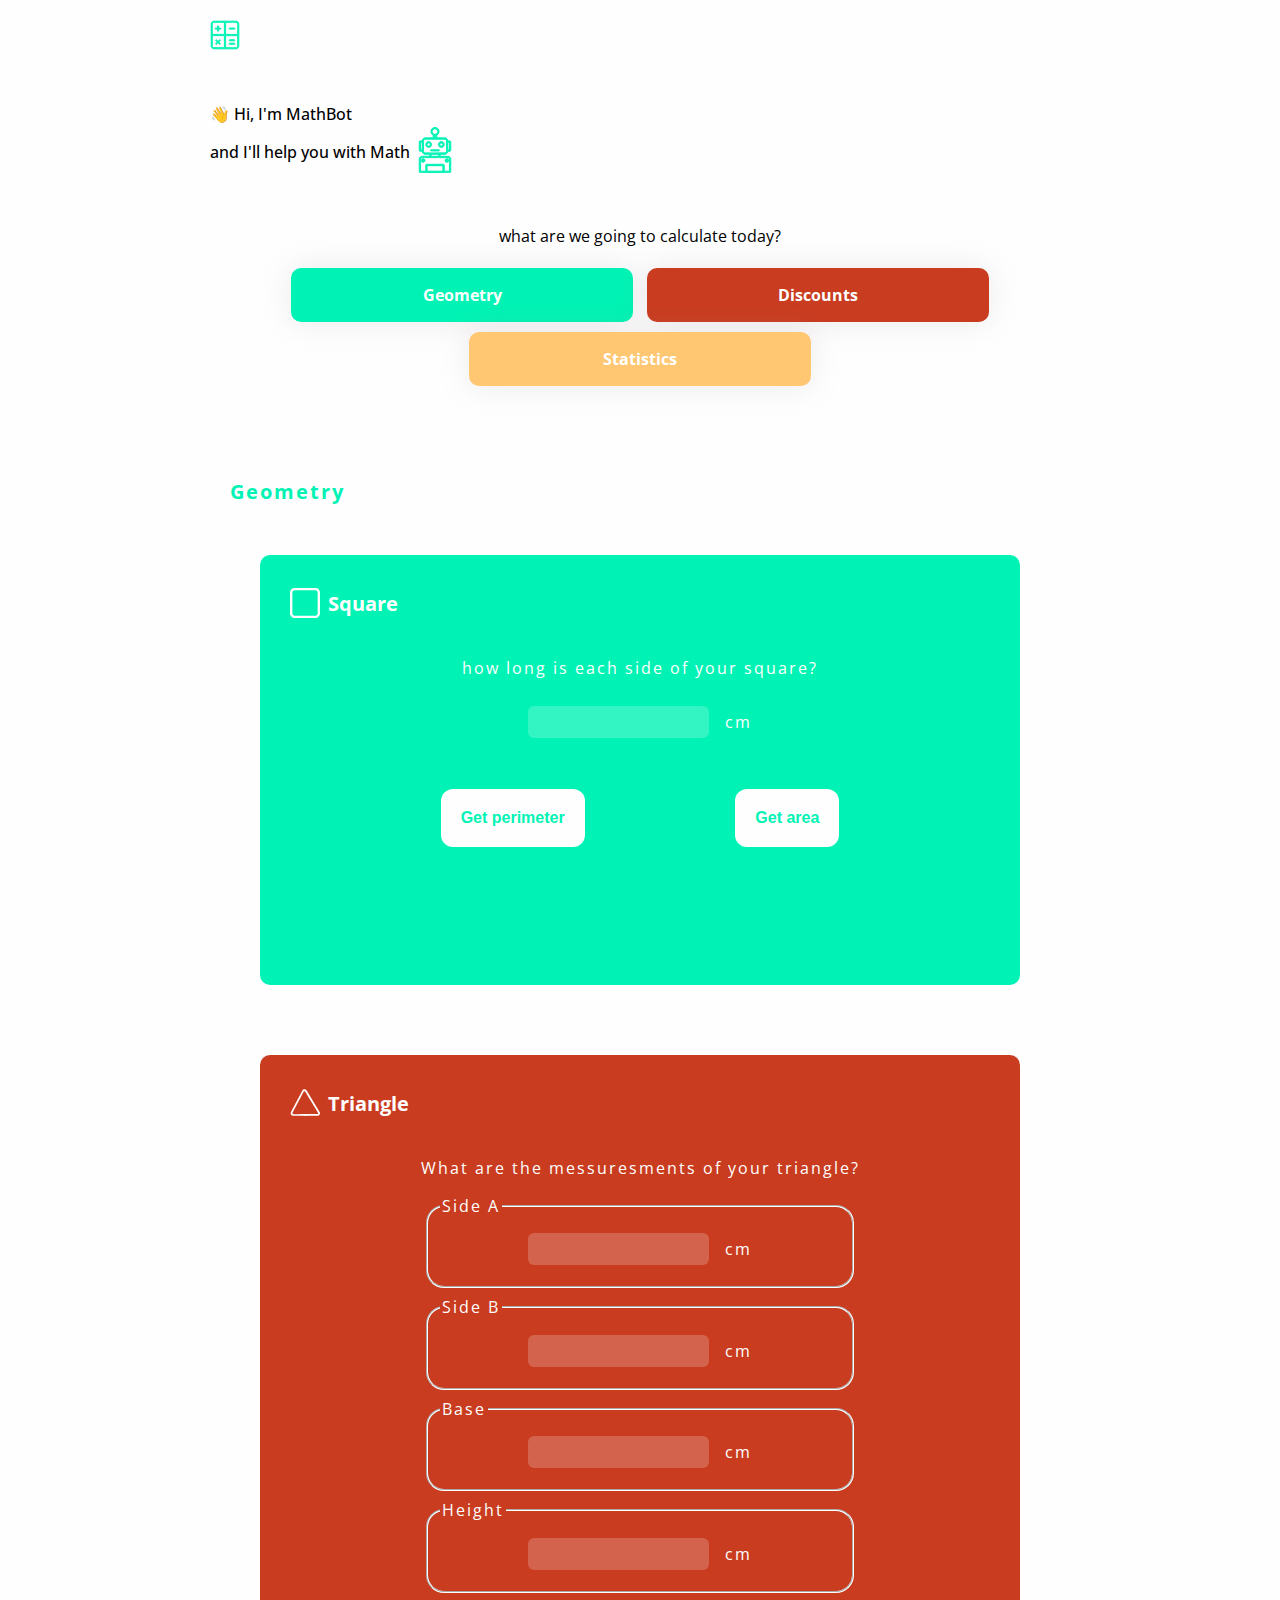
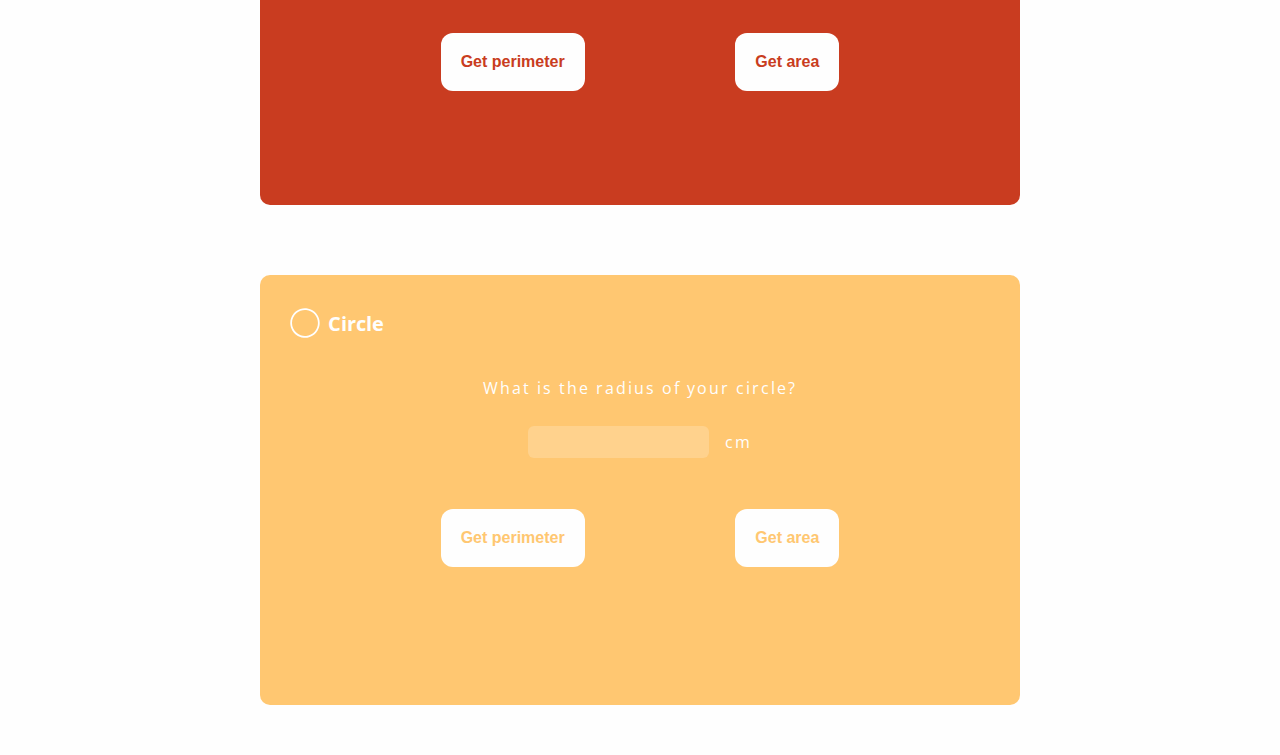
<file: index.html>
<!DOCTYPE html>
<html lang="en">
  <head>
    <meta charset="UTF-8" />
    <meta http-equiv="X-UA-Compatible" content="IE=edge" />
    <meta name="viewport" content="width=device-width, initial-scale=1.0" />
    <title>Geometric Figures</title>
    <link rel="stylesheet" href="./style.css">
    <link rel="preconnect" href="https://fonts.googleapis.com">
    <link rel="preconnect" href="https://fonts.gstatic.com" crossorigin>
    <link href="https://fonts.googleapis.com/css2?family=Open+Sans:wght@400;500;700&display=swap" rel="stylesheet">
  </head>
  <body>
    <header class="header">
        <nav class="header__nav">
          <a href=""><img src="./img/calc.svg" alt="math icon" class="header__img"></a></nav>
          <h1 class="header__title">👋 Hi, I'm MathBot</h1>
          <div class="header__text">
            <p>and I'll help you with Math</p>
            <img src="./img/robot.svg" alt="robot icon" class="header__text__img">
          </div>
          <div class="links">
            <p>what are we going to calculate today?</p>
            <ul class="links__container">
              <li class="links__box"><a href="./index.html">Geometry</a></li>
              <li class="links__box"><a href="./discount.html">Discounts</a></li> 
              <li class="links__box"><a href="./statistic.html">Statistics</a></li>
            </ul>
          </div>
    </header>
    <main>
      <div class="main">
        
        <form class="section">
          <h2 class="section__title">Geometry</h2>
          <div class="calc calc--square-height">
            <div class="calc__title">
              <img src="./img/square.svg" alt="square icon" class="calc__img">
              <p>Square</p>
            </div>
            <label for="squareValue" class="calc__label">
              <p class="calc__text">how long is each side of your square?</p> 
              <div class="calc__input">
                <input type="number" id="squareValue" class="calc__input__item">
                <p>cm</p>
              </div>
            </label>
            <div class="calc__buttons">
              <button class="calc__buttons__item" type="button" onclick="calcSquarePerimeter()">Get perimeter</button>
              <button class="calc__buttons__item" type="button" onclick="calcSquareArea()">Get area</button>
            </div>
            <div class="calc__results" id="squareCalcResults">
              
            </div>
          </div>
        </form>
      
        <form class="section">
          <div class="calc calc--secondary calc--triangle-height">
            <div class="calc__title">
              <img src="./img/triangle.svg" alt="triangle icon" class="calc__img">
              <p>Triangle</p>
            </div>
            <label class="calc__label">
              <p class="calc__text">What are the messuresments of your triangle?</p>
              <fieldset class="calc__input calc__input--field-set">
                <legend>Side A</legend>
                <input type="number" id="valueSideA" class="calc__input__item">
                <p>cm</p>
              </fieldset>
              <fieldset class="calc__input calc__input--field-set">
                <legend>Side B</legend>
                <input type="number" id="valueSideB" class="calc__input__item">
                <p>cm</p>
              </fieldset>
              <fieldset class="calc__input calc__input--field-set">
                <legend>Base</legend>
                <input type="number" id="valueBase" class="calc__input__item">
                <p>cm</p>
              </fieldset>
              <fieldset class="calc__input calc__input--field-set">
                <legend>Height</legend>
                <input type="number" id="valueHeight" class="calc__input__item">
                <p>cm</p>
              </fieldset>
            </label>
            <div class="calc__buttons">
              <button class="calc__buttons__item calc__buttons__item--secondary" type="button" onclick="calcTrianglePerimeter()">Get perimeter</button>
              <button class="calc__buttons__item calc__buttons__item--secondary" type="button" onclick="calcTriangleArea()">Get area</button>
            </div>
            <div class="calc__results" id="triangleCalcResults">
              
            </div>
          </div>
        </form>
          
        <form class="section">
          <div class="calc calc--third calc--circle-height" >
            <div class="calc__title">
              <img src="./img/circle.svg" alt="circle icon" class="calc__img">
              <p>Circle</p>
            </div>
            <label for="circleValue" class="calc__label">
              <p class="calc__text">What is the radius of your circle?</p>
              <div class="calc__input">
                <input type="number" id="circleValue" class="calc__input__item">
                <p>cm</p>
              </div>
            </label>
            <div class="calc__buttons">
              <button class="calc__buttons__item calc__buttons__item--third" type="button" onclick="calcCirclePerimeter()">Get perimeter</button>
              <button class="calc__buttons__item calc__buttons__item--third" type="button" onclick="calcCircleArea()">Get area</button>
            </div>
            <div class="calc__results" id="circleCalcResults">
              
            </div>
          </div>
        </form>

      </div>
    </main>
  </body>
  <script src="./figuras.js"></script>
</html>
</file>
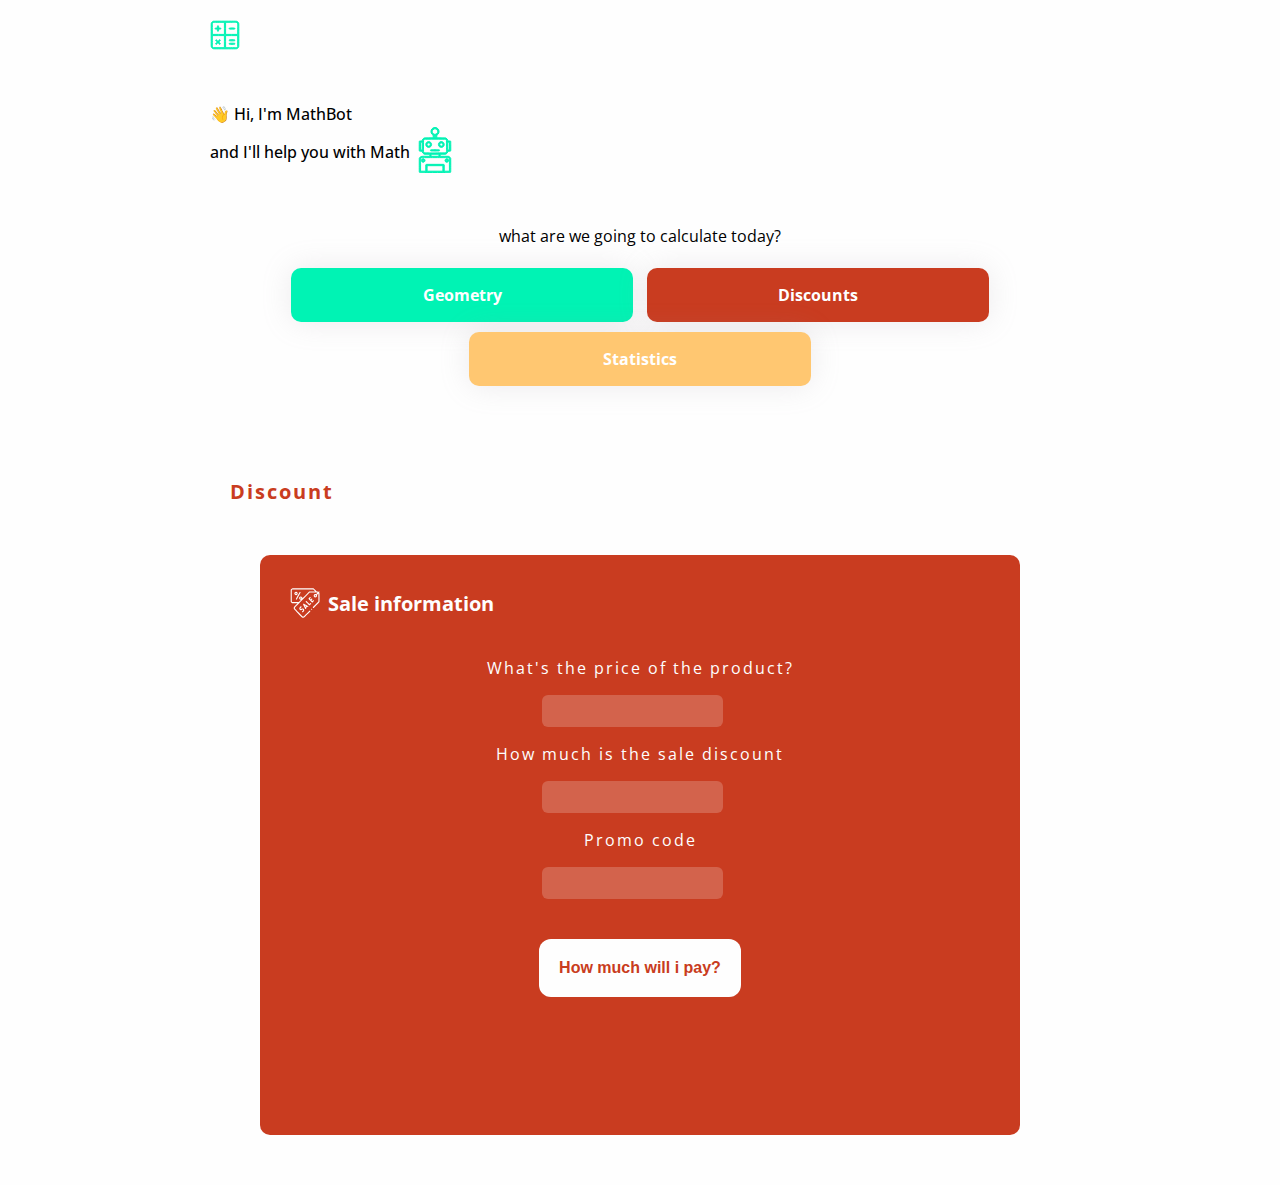
<file: discount.html>
<!DOCTYPE html>
<html lang="en">
  <head>
    <meta charset="UTF-8" />
    <meta http-equiv="X-UA-Compatible" content="IE=edge" />
    <meta name="viewport" content="width=device-width, initial-scale=1.0" />
    <title>Discount</title>
    <link rel="stylesheet" href="./style.css">
    <link rel="preconnect" href="https://fonts.googleapis.com">
    <link rel="preconnect" href="https://fonts.gstatic.com" crossorigin>
    <link href="https://fonts.googleapis.com/css2?family=Open+Sans:wght@400;500;700&display=swap" rel="stylesheet">
  </head>
  <body>
    <header class="header">
        <nav class="header__nav">
          <a href=""><img src="./img/calc.svg" alt="math icon" class="header__img"></a></nav>
          <h1 class="header__title">👋 Hi, I'm MathBot</h1>
          <div class="header__text">
            <p>and I'll help you with Math</p>
            <img src="./img/robot.svg" alt="robot icon" class="header__text__img">
          </div>
          <div class="links">
            <p>what are we going to calculate today?</p>
            <ul class="links__container">
              <li class="links__box"><a href="./index.html">Geometry</a></li>
              <li class="links__box"><a href="./discount.html">Discounts</a></li> 
              <li class="links__box"><a href="./statistic.html">Statistics</a></li>
            </ul>
          </div>
    </header>
    <main>
      <div class="main">
        
        <form class="section">
            <h2 class="section__title --secondary-color" >Discount</h2>
            <div class="calc calc--discount-height calc--secondary">
                <div class="calc__title">
                    <img src="./img/sale.svg" alt="sale icon" class="calc__img">
                    <p>Sale information</p>
                </div>
                <label for="itemPrice" class="calc__label">
                    <p class="calc__text">What's the price of the product?</p> 
                    <div class="calc__input">
                        <input type="number" id="itemPrice" class="calc__input__item">
                    </div>
                </label>
                <label for="discount" class="calc__label">
                    <p class="calc__text">How much is the sale discount</p>
                    <div class="calc__input">
                        <input type="number" id="discount" class="calc__input__item">
                    </div>
                </label>
                <label for="coupons" class="calc__label">
                    <p class="calc__text">Promo code</p>
                    <div class="calc__input">
                        <input type="text" id="coupons" class="calc__input__item">
                    </div>
                </label>
                <div class="calc__buttons">
                    <button class="calc__buttons__item --secondary-color" type="button" onclick="calcDiscount()">How much will i pay?</button>
                </div>
                <div class="calc__results" id="discountResults">
                    
                </div>
            </div>
        </form>

      </div>
    </main>
  </body>
  <script src="./discount.js"></script>
</html>
</file>
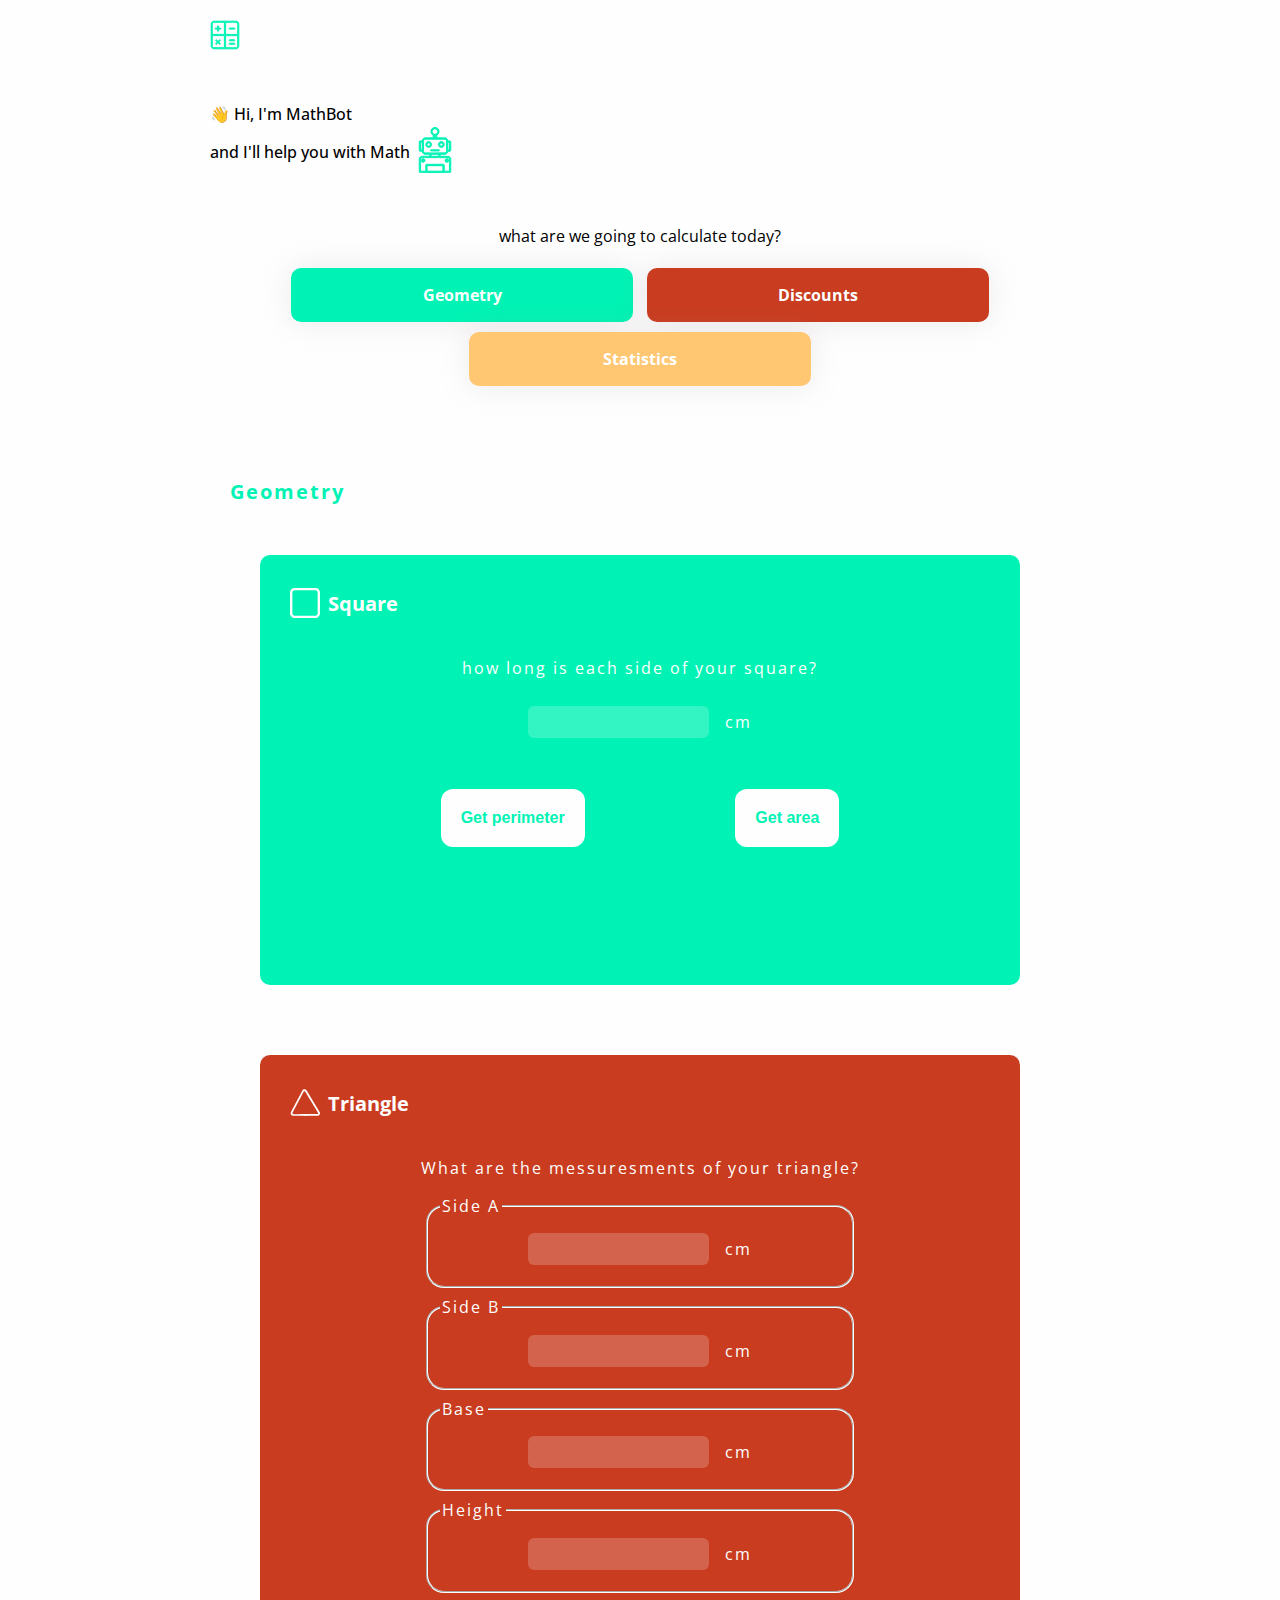
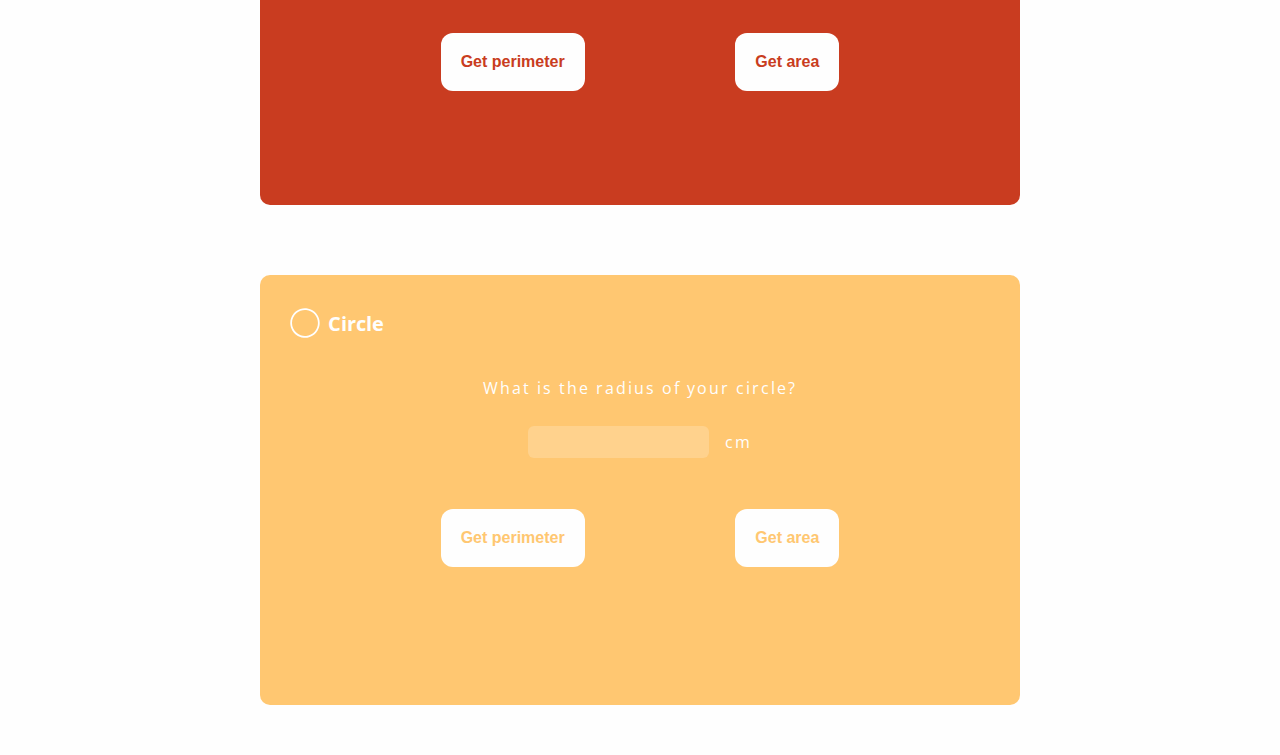
<file: figuras.html>
<!DOCTYPE html>
<html lang="en">
  <head>
    <meta charset="UTF-8" />
    <meta http-equiv="X-UA-Compatible" content="IE=edge" />
    <meta name="viewport" content="width=device-width, initial-scale=1.0" />
    <title>Geometric Figures</title>
    <link rel="stylesheet" href="./style.css">
    <link rel="preconnect" href="https://fonts.googleapis.com">
    <link rel="preconnect" href="https://fonts.gstatic.com" crossorigin>
    <link href="https://fonts.googleapis.com/css2?family=Open+Sans:wght@400;500;700&display=swap" rel="stylesheet">
  </head>
  <body>
    <header class="header">
        <nav class="header__nav">
          <a href=""><img src="./img/calc.svg" alt="math icon" class="header__img"></a></nav>
          <h1 class="header__title">👋 Hi, I'm MathBot</h1>
          <div class="header__text">
            <p>and I'll help you with Math</p>
            <img src="./img/robot.svg" alt="robot icon" class="header__text__img">
          </div>
          <div class="links">
            <p>what are we going to calculate today?</p>
            <ul class="links__container">
              <li class="links__box"><a href="./figuras.html">Geometry</a></li>
              <li class="links__box"><a href="./discount.html">Discounts</a></li> 
              <li class="links__box"><a href="./statistic.html">Statistics</a></li>
            </ul>
          </div>
    </header>
    <main>
      <div class="main">
        
        <form class="section">
          <h2 class="section__title">Geometry</h2>
          <div class="calc calc--square-height">
            <div class="calc__title">
              <img src="./img/square.svg" alt="square icon" class="calc__img">
              <p>Square</p>
            </div>
            <label for="squareValue" class="calc__label">
              <p class="calc__text">how long is each side of your square?</p> 
              <div class="calc__input">
                <input type="number" id="squareValue" class="calc__input__item">
                <p>cm</p>
              </div>
            </label>
            <div class="calc__buttons">
              <button class="calc__buttons__item" type="button" onclick="calcSquarePerimeter()">Get perimeter</button>
              <button class="calc__buttons__item" type="button" onclick="calcSquareArea()">Get area</button>
            </div>
            <div class="calc__results" id="squareCalcResults">
              
            </div>
          </div>
        </form>
      
        <form class="section">
          <div class="calc calc--secondary calc--triangle-height">
            <div class="calc__title">
              <img src="./img/triangle.svg" alt="triangle icon" class="calc__img">
              <p>Triangle</p>
            </div>
            <label class="calc__label">
              <p class="calc__text">What are the messuresments of your triangle?</p>
              <fieldset class="calc__input calc__input--field-set">
                <legend>Side A</legend>
                <input type="number" id="valueSideA" class="calc__input__item">
                <p>cm</p>
              </fieldset>
              <fieldset class="calc__input calc__input--field-set">
                <legend>Side B</legend>
                <input type="number" id="valueSideB" class="calc__input__item">
                <p>cm</p>
              </fieldset>
              <fieldset class="calc__input calc__input--field-set">
                <legend>Base</legend>
                <input type="number" id="valueBase" class="calc__input__item">
                <p>cm</p>
              </fieldset>
              <fieldset class="calc__input calc__input--field-set">
                <legend>Height</legend>
                <input type="number" id="valueHeight" class="calc__input__item">
                <p>cm</p>
              </fieldset>
            </label>
            <div class="calc__buttons">
              <button class="calc__buttons__item calc__buttons__item--secondary" type="button" onclick="calcTrianglePerimeter()">Get perimeter</button>
              <button class="calc__buttons__item calc__buttons__item--secondary" type="button" onclick="calcTriangleArea()">Get area</button>
            </div>
            <div class="calc__results" id="triangleCalcResults">
              
            </div>
          </div>
        </form>
          
        <form class="section">
          <div class="calc calc--third calc--circle-height" >
            <div class="calc__title">
              <img src="./img/circle.svg" alt="circle icon" class="calc__img">
              <p>Circle</p>
            </div>
            <label for="circleValue" class="calc__label">
              <p class="calc__text">What is the radius of your circle?</p>
              <div class="calc__input">
                <input type="number" id="circleValue" class="calc__input__item">
                <p>cm</p>
              </div>
            </label>
            <div class="calc__buttons">
              <button class="calc__buttons__item calc__buttons__item--third" type="button" onclick="calcCirclePerimeter()">Get perimeter</button>
              <button class="calc__buttons__item calc__buttons__item--third" type="button" onclick="calcCircleArea()">Get area</button>
            </div>
            <div class="calc__results" id="circleCalcResults">
              
            </div>
          </div>
        </form>

      </div>
    </main>
  </body>
  <script src="./figuras.js"></script>
</html>
</file>
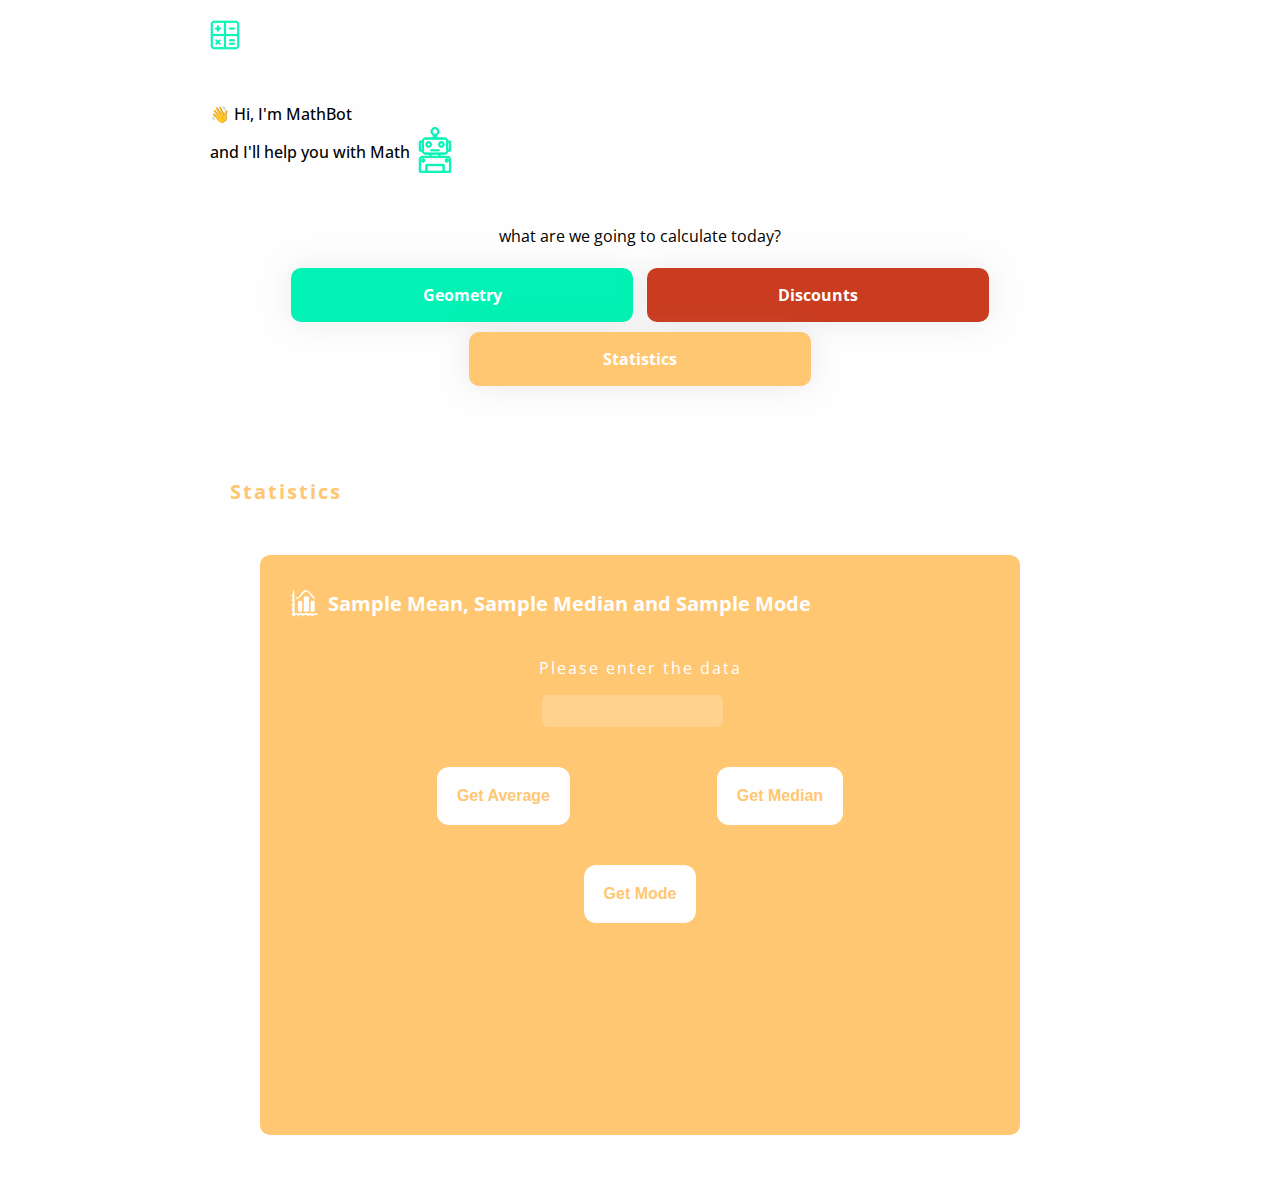
<file: statistic.html>
<!DOCTYPE html>
<html lang="en">
  <head>
    <meta charset="UTF-8" />
    <meta http-equiv="X-UA-Compatible" content="IE=edge" />
    <meta name="viewport" content="width=device-width, initial-scale=1.0" />
    <title>Statistics</title>
    <link rel="stylesheet" href="./style.css">
    <link rel="preconnect" href="https://fonts.googleapis.com">
    <link rel="preconnect" href="https://fonts.gstatic.com" crossorigin>
    <link href="https://fonts.googleapis.com/css2?family=Open+Sans:wght@400;500;700&display=swap" rel="stylesheet">
  </head>
  <body>
    <header class="header">
        <nav class="header__nav">
          <a href=""><img src="./img/calc.svg" alt="math icon" class="header__img"></a></nav>
          <h1 class="header__title">👋 Hi, I'm MathBot</h1>
          <div class="header__text">
            <p>and I'll help you with Math</p>
            <img src="./img/robot.svg" alt="robot icon" class="header__text__img">
          </div>
          <div class="links">
            <p>what are we going to calculate today?</p>
            <ul class="links__container">
              <li class="links__box"><a href="./index.html">Geometry</a></li>
              <li class="links__box"><a href="./discount.html">Discounts</a></li> 
              <li class="links__box"><a href="./statistic.html">Statistics</a></li>
            </ul>
          </div>
    </header>
    <main>
      <div class="main">
        
        <form class="section">
          <h2 class="section__title --third-color">Statistics</h2>
          <div class="calc calc--third calc--discount-height">
            <div class="calc__title">
              <img src="./img/statistic.svg" alt="statistic icon" class="calc__img">
              <p>Sample Mean, Sample Median and Sample Mode</p>
            </div>
            <label for="array" class="calc__label">
              <p class="calc__text">Please enter the data</p> 
              <div class="calc__input">
                  <input type="text" id="array" class="calc__input__item" required>
              </div>
            </label>
            <div class="calc__buttons">
              <button class="calc__buttons__item --third-color" type="button" onclick="calcSampleMean()">Get Average</button>
              <button class="calc__buttons__item --third-color" type="button" onclick="calcSampleMedian()">Get Median</button>
            </div>
            <div class="calc__buttons">
              <button class="calc__buttons__item --third-color" type="button" onclick="calcSampleMode()">Get Mode</button>
            </div>
            <div class="calc__results" id="statisticResults">
              
            </div>
          </div>
        </form>

      </div>
    </main>
  </body>
  <script src="./statistic.js"></script>
</html>
</file>
<file: style.css>
:root {
    --lg: 2rem;
    --md: 1.6rem;
    --sm: 1.2rem;
    --first: #fefefe;
    --primary: #00F3B4;
    --secondary: #c93c20;
    --third: #FFC771;
}

body {
    margin: 0;
    padding: 0;
    box-sizing: border-box;
}
html {
    background-color: var(--first);
    font-family: 'Open Sans', sans-serif;
    font-size: 62.5%;
}

.header {
    min-width: 360px;
    max-width: 900px;
    margin: 0 auto;
}

.header__nav {
    padding-top: 20px;
}

.header__img{
    height: 30px;
    padding-left: 20px;
    margin-bottom: 50px;
}

.header__title {
    font-size: var(--md);
    font-weight: 500;
    padding-left: 20px;
    margin: 0;
}

.header__text {
    font-size: var(--md);
    font-weight: 500;
    padding-left: 20px;
    display: flex;
    align-items: stretch;
    height: 50px;
    margin-bottom: 50px;
}

.header__text__img {
    height: 50px;
}

.links {
    text-align: center;
    font-size: var(--md);
}

.links__container {
    padding: 0;
}

.links__box {
    display: inline-block;
    width: 44vw;
    border-radius: 10px;
    margin: 5px;
    padding: 15px 0;
    -webkit-box-shadow: 0px 0px 30px 0px rgba(163,157,163,0.2);
    -moz-box-shadow: 0px 0px 30px 0px rgba(163,157,163,0.2);
    box-shadow: 0px 0px 30px 0px rgba(163,157,163,0.2);
    max-width: 340px;
    cursor: pointer;
    border: 1px solid transparent;
}

.links__box:first-child {
    background-color: var(--primary);
}

.links__box:nth-child(2) {
    background-color: var(--secondary);
}

.links__box:nth-child(3) {
    background-color: var(--third);
}

.links__box:nth-child(4) {
    background-color: var(--main);
}

.links__box:hover {
    border: 1px solid gray;
}

.links__box a {
    text-decoration: none;
    font-weight: 700;
    color: white;
}

main {
    width: 100%;
}
.section {
    min-width: 360px;
    max-width: 900px;
    margin: 50px auto;
    padding-top: 20px;
}

.section__title {
    padding-left: 40px;
    font-size: var(--lg);
    font-weight: 700;
    letter-spacing: 2px;
    color: var(--primary);
    margin-bottom: 50px;
}



.calc {
    width: 75vw;
    border-radius: 10px;
    padding: 15px 0;
    background-color: var(--primary);
    padding-left: 30px;
    padding-right: 30px;
    max-width: 700px;
    margin: 0 auto;
}

.calc--square-height {
    height: 400px;
}

.calc--triangle-height {
    height: 720px;
}

.calc--circle-height {
    height: 400px;
}

.calc--discount-height {
    height: 550px;
}

.calc__title {
    display: flex;
    font-size: var(--lg);
    align-items: center;
    font-weight: 700;
    color: var(--first);
    margin-bottom: 20px;
}

.calc__img {
    height: 30px;
    padding-right: 8px;
}

.calc__text {
    text-align: center;
}

.calc__label {
    font-size: var(--md);
    letter-spacing: 2px;
    color: var(--first);
}

.calc__input {
    display: flex;
    justify-content: center;
    align-items: center;
}

.calc__input--field-set {
    border-color: var(--first);
    border-radius: 18px;
    max-width: 400px;
    margin: 8px auto;
}

.calc__input__item {
    height: 30px;
    border: hidden;
    border-radius: 6px;
    background-color: rgba(255, 255, 255, 0.2);
    outline: none;
    color: var(--first);
    margin-right: 16px;
}

.calc__buttons {
    margin: 15px 0;
    display: flex;
    justify-content: space-evenly;
}

.calc__buttons__item{
    padding: 20px;
    border: transparent;
    border-radius: 12px;
    font-weight: 700;
    background-color: var(--first);
    color: var(--primary);
    font-size: var(--md);
    margin-top: 25px;
}

.calc__buttons__item--secondary {
    color: var(--secondary);
}
.calc__buttons__item--third {
    color: var(--third);
}

.calc__results {
    text-align: center;
    font-size: var(--lg);
    color: var(--first);
    font-weight: 500;
}

.calc--secondary {
    background-color: var(--secondary);
}

.calc--third {
    background-color: var(--third);
}

.--secondary-color {
    color: var(--secondary);
}

.--third-color {
    color: var(--third);
}
</file>
